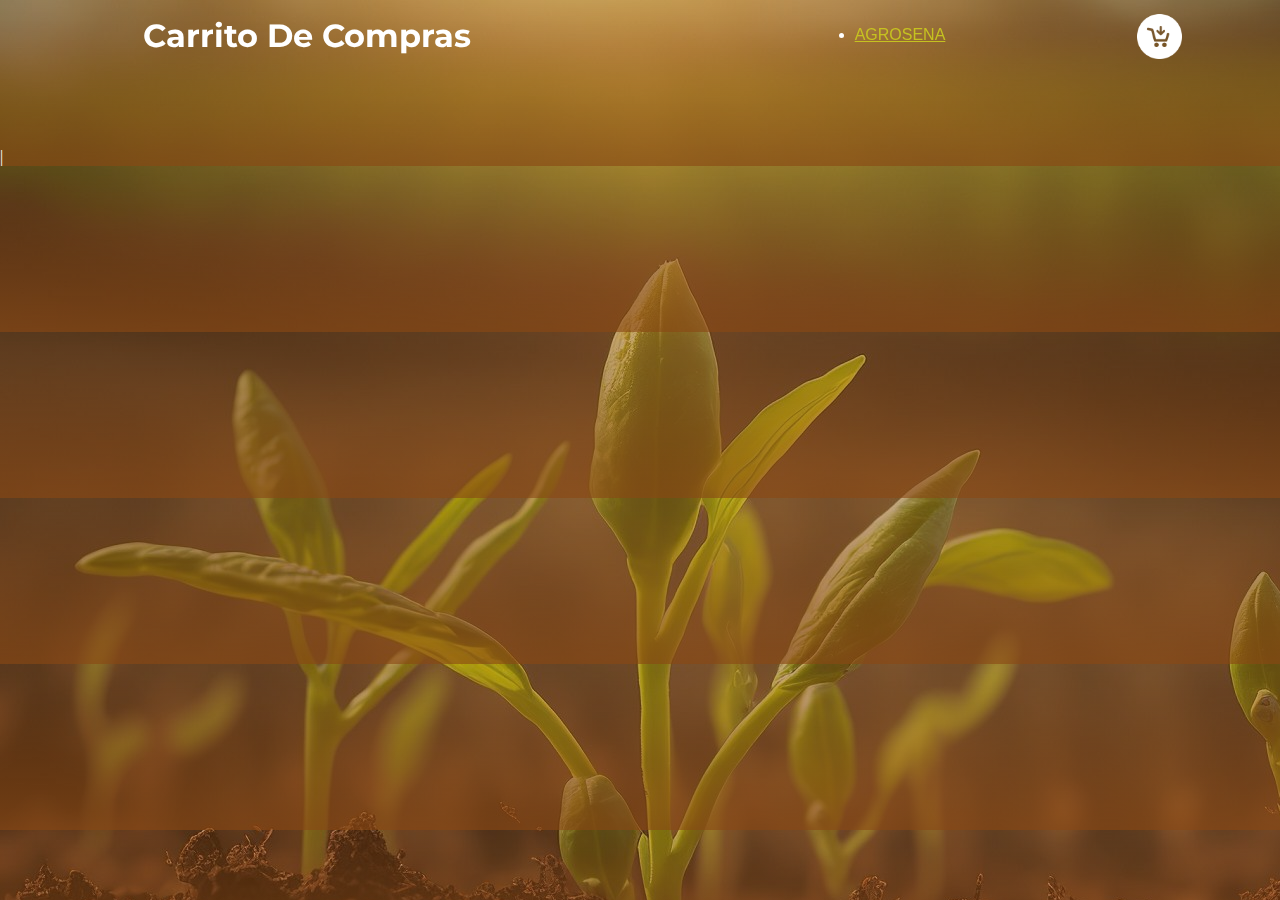
<file: Usuario/index.html>
<!DOCTYPE html>
<html lang="en">

<head>
    <meta charset="UTF-8">
    <meta http-equiv="X-UA-Compatible" content="IE=edge">
    <meta name="viewport" content="width=device-width, initial-scale=1.0">
    <link href="style.css" rel="stylesheet" type="text/css">
    <title>Carrito de compras</title>
    <link rel="preconnect" href="https://fonts.googleapis.com">
    <link rel="preconnect" href="https://fonts.googleapis.com">
    <link rel="preconnect" href="https://fonts.gstatic.com" crossorigin>
    <link href="https://fonts.googleapis.com/css2?family=Space+Grotesk:wght@400;500;600;700&display=swap"
        rel="stylesheet">
    <link rel="preconnect" href="https://fonts.googleapis.com">
    <link rel="preconnect" href="https://fonts.gstatic.com" crossorigin>
    <link href="https://fonts.googleapis.com/css2?family=Montserrat:wght@300;400;500;600;700&display=swap"
        rel="stylesheet">
        <link rel="icon" href="../Imagenes/Imagenes index1/Diseño sin título.png">

</head>

<body>

    <header id="header">
        <h1>Carrito De Compras</h1>
        <div>
        </div>
        <li class="nav-item">
            <a class="nav-link text-black" href="../html/index1.html">AGROSENA</a>
          </li>
        <div>
            <img id="carrito" class="carrito" src="../Imagenes/carrito-de-compras.png" alt="">
            <div id="numero"></div>
        </div>
    </header>

    <main>
        <div id="contenedor" class="contenedor"> </div>
    </main>
    
    <div id="contenedorCompra">
        <div class="informacionCompra" id="informacionCompra">
            <h2></h2>
            <p class="x" id="x">x</p>
        </div>

        <div class="productosCompra" id="productosCompra"></div>
        <div class="total" id="total"></div>
        <button>Finalizar Compra</button>
    </div>
|   
    <script src="main.js"></script>
</body>

</html>
</file>
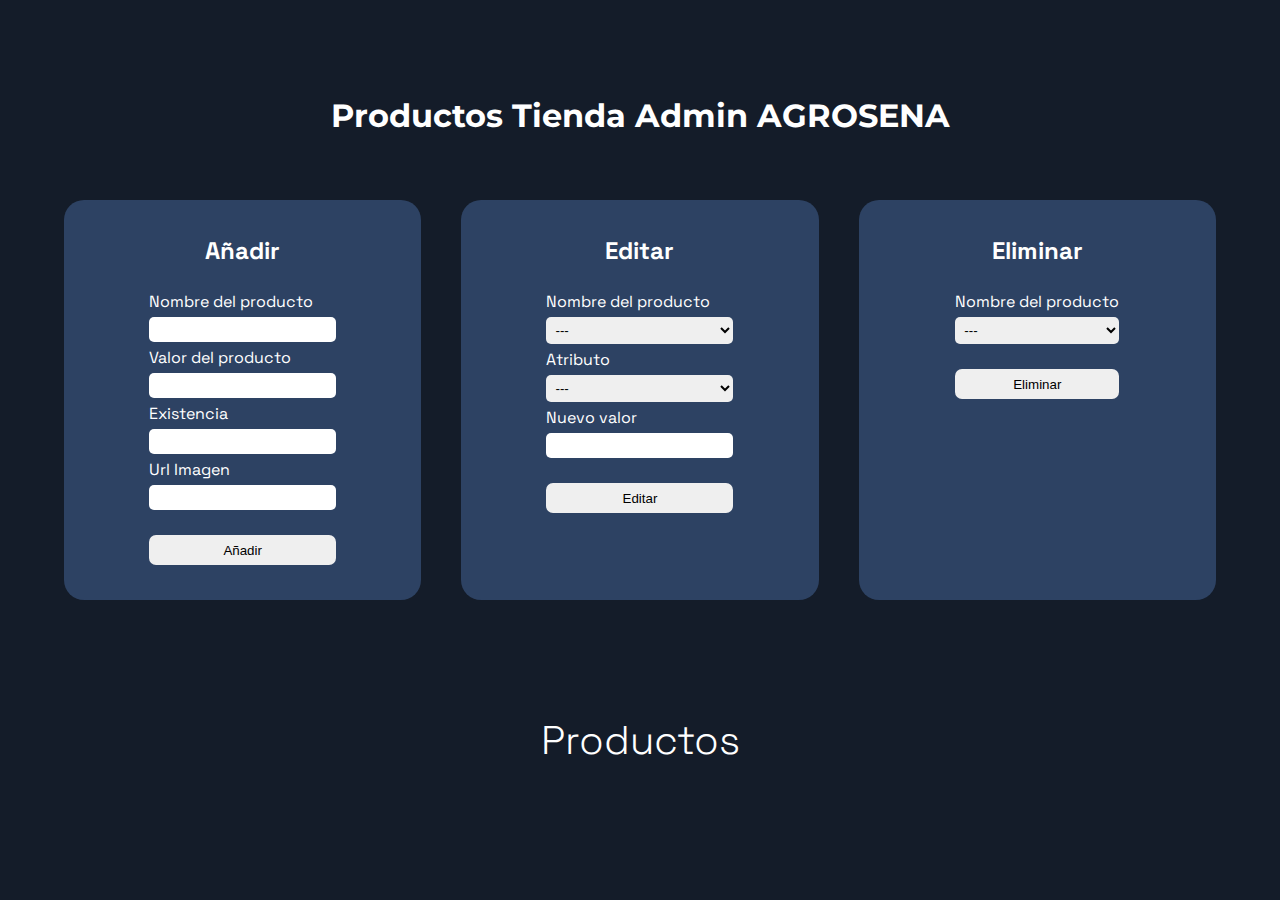
<file: Admin/admin.html>
<!DOCTYPE html>
<html lang="en">

<head>
    <meta charset="UTF-8">
    <meta http-equiv="X-UA-Compatible" content="IE=edge">
    <meta name="viewport" content="width=device-width, initial-scale=1.0">
    <title>Carrito</title>

    <link rel="stylesheet" href="style.css">

    <link rel="preconnect" href="https://fonts.googleapis.com">
    <link rel="preconnect" href="https://fonts.googleapis.com">
    <link rel="preconnect" href="https://fonts.gstatic.com" crossorigin>
    <link href="https://fonts.googleapis.com/css2?family=Space+Grotesk:wght@400;500;600;700&display=swap"
        rel="stylesheet">
    <link rel="preconnect" href="https://fonts.googleapis.com">
    <link rel="preconnect" href="https://fonts.gstatic.com" crossorigin>
    <link href="https://fonts.googleapis.com/css2?family=Montserrat:wght@300;400;500;600;700&display=swap"
        rel="stylesheet">
        <link rel="icon" href="../Imagenes/Imagenes index1/Diseño sin título.png">
</head>

<body>
    <header id="header">
        <h1>Productos Tienda Admin AGROSENA</h1>
    </header>

    <main>
        <div class="contenedor">
            <!-- Añadir -->
            <div class="añadir">
                <h2>Añadir</h2>
                <form>
                    <label>Nombre del producto</label>
                    <input type="text" id="productoAñadir" name="nombreDelProducto">

                    <label>Valor del producto</label>
                    <input type="number" id="valorAñadir">

                    <label>Existencia</label>
                    <input type="number" id="existenciaAñadir">

                    <label>Url Imagen</label>
                    <input type="text" id="ImagenAñadir">

                    <input class="button" type="button" id="botonAñadir" value="Añadir">
                </form>
            </div>
            <!-- Editar -->
            <div class="editar">
                <h2>Editar</h2>
                <form>
                    <label>Nombre del producto</label>
                    <select id="productoEditar">
                        <option value="">---</option>
                    </select>

                    <label>Atributo</label>
                    <select id="atributoEditar">
                        <option value="">---</option>
                    </select>

                    <label>Nuevo valor</label>
                    <input type="text" id="nuevoAtributo">

                    <input class="button" type="button" id="botonEditar" value="Editar">
                </form>
            </div>

            <!-- Eliminar -->
            <div class="eliminar">
                <h2>Eliminar</h2>

                <form>
                    <label>Nombre del producto</label>
                    <select id="productoEliminar">
                        <option value="">---</option>
                    </select>
                    <input class="button" type="button" id="botonEliminar" value="Eliminar">
                </form>
            </div>
        </div>

        <!-- Mostrar el mensaje -->
        <div class="contenedorMensaje">
            <div id="mensaje"></div>
        </div>

        <!-- Productos -->
        <div class="contenedorProductos">
            <h2>Productos</h2>
            <div class="mostrarProductos" id="mostrarProductos">
                
            </div>
        </div>
        </div>
    </main>

    <script src="admin.js"></script>
</body>

</html>
</file>
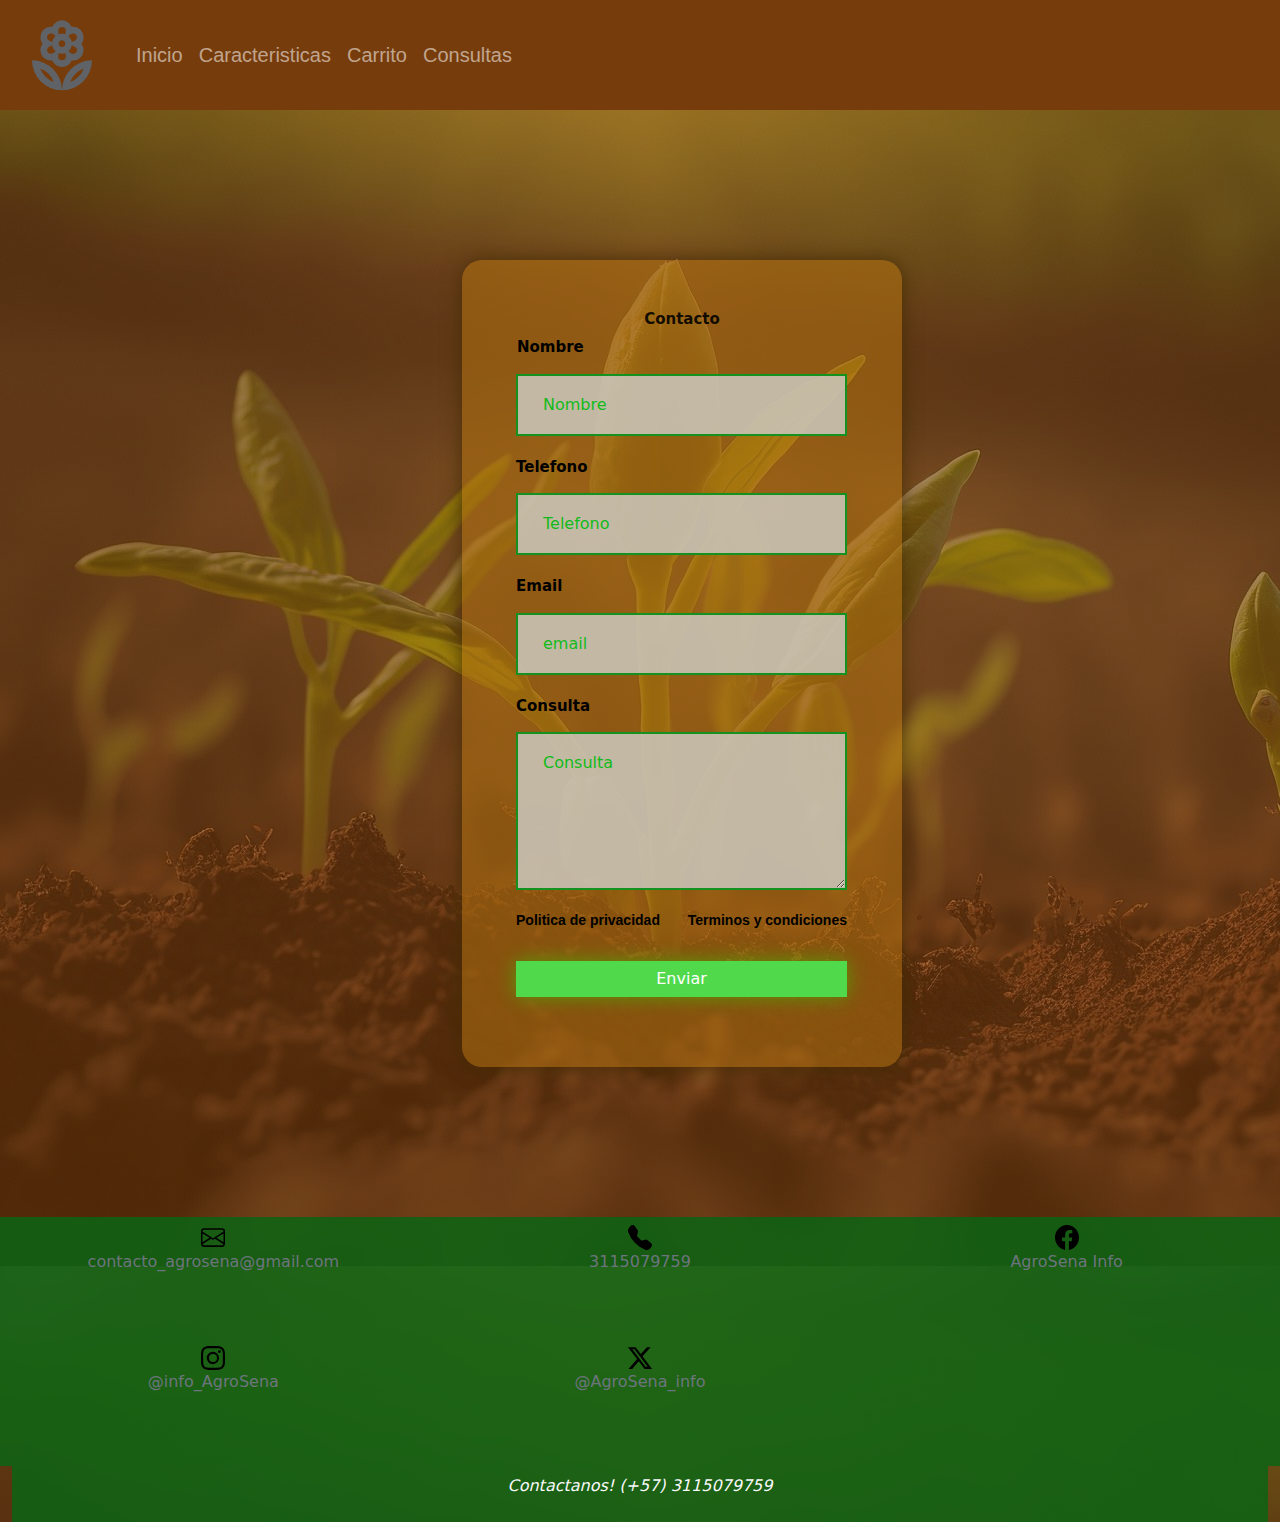
<file: html/index3.html>
<!doctype html>
<html lang="en">
  <head>
    <meta charset="utf-8">
    <meta name="viewport" content="width=device-width, initial-scale=1">
    <title>Consultas</title>
    <link href="https://cdn.jsdelivr.net/npm/bootstrap@5.3.3/dist/css/bootstrap.min.css" rel="stylesheet" integrity="sha384-QWTKZyjpPEjISv5WaRU9OFeRpok6YctnYmDr5pNlyT2bRjXh0JMhjY6hW+ALEwIH" crossorigin="anonymous">
    <link rel="preconnect" href="https://fonts.googleapis.com">
    <link rel="preconnect" href="https://fonts.gstatic.com" crossorigin>
  <link href="https://fonts.googleapis.com/css2?family=Danfo&family=Work+Sans:wght@600&display=swap" rel="stylesheet"> 
  <link rel="stylesheet" href="../Css/style3.css">
  <link rel="icon" href="../Imagenes/Imagenes index1/Diseño sin título.png">
  </head>
  <body >
    <div class="container-fluid">
      <div class="row">
        <!--NavBar-->
        <nav class="navbar navbar-expand-lg navbar-dark " style="background-color: rgb(119, 60, 11);">
          <div class="container-fluid">
              <a class="navbar-brand" href="index.html">
                  <img src="../Imagenes/Imagenes index1/local_florist_24dp_FILL0_wght400_GRAD0_opsz24.svg" alt="Logo" width="100" height="80" class="d-inline-block align-text-top">
                
                </a>
            <button class="navbar-toggler" type="button" data-bs-toggle="collapse" data-bs-target="#navbarSupportedContent" aria-controls="navbarSupportedContent" aria-expanded="false" aria-label="Toggle navigation">
              <span class="navbar-toggler-icon"></span>
            </button>
            <div class="collapse navbar-collapse" id="navbarSupportedContent">
              <ul class="navbar-nav me-auto mb-2 mb-lg-0">
                <li class="nav-item">
                  <a class="nav-link " href="../html/index1.html">Inicio</a>
                </li>
                <li class="nav-item">
                  <a class="nav-link " href="../html/index2.html">Caracteristicas</a>
                </li>
                <li class="nav-item">
                  <a class="nav-link " href="../Usuario/index.html">Carrito</a>
                </li>
                <li class="nav-item">
                  <a class="nav-link " href="../html/index3.html">Consultas</a>
                </li>
              </ul>
            </div>
          </div>
        </nav>


        <!--Formulario-->
        <div class="container" id="formulario">
          <form action="https://formsubmit.co/jordanrodriguez1707@gmail.com" method="POST">

        <h2>Contacto</h2>
        <div class="input-group">
          <label for="name">Nombre</label>
          <input type="text" name="name" id="name" placeholder="Nombre">
          <label for="phone">Telefono</label>
          <input type="tel" name="phone" id="phone" placeholder="Telefono">

          <label for="email">Email</label>
          <input type="email" name="email" id="email" placeholder="email">
          
          <label for="message">Consulta</label>
          <textarea name="message" id="message" cols="30" rows="5" placeholder="Consulta"></textarea>
          <div class="form-txt">
            <a href="">Politica de privacidad</a>
            <a href="">Terminos y condiciones</a>
          </div>

          <input class="btn" type="submit" value="Enviar">
          <input type="hidden" name="_next" value="http://127.0.0.1:5501/html/index4.html">
          <input type="hidden" name="_captcha" value="false">
        </div>
        </form>
        </div>


              <!--FOOTER-->
      <footer class="container-fluid">
        <div class="row text-center text-light fs-6 pt-2" style="background-color: rgba(12, 100, 20, 0.856);">
            <div class="col-md-4 col-sm-12 col">
                <img src="../Imagenes/Imagenes index1/envelope.svg" alt="" id="imgf">
                <p class="text-secondary">contacto_agrosena@gmail.com</p>
            </div>
            <div class="col-md-4 col-sm-12 col">
              <img src="../Imagenes/Imagenes index1/telephone-fill.svg" alt="" id="imgf">
                    <p class="text-secondary">3115079759</p>
            </div>
            <div class="col-md-4 col-sm-12 col">
                <img src="../Imagenes/Imagenes index1/facebook.svg" alt="" id="imgf">
                <p class="text-secondary"> AgroSena Info </p>
            </div>
            <div class="col-md-4 col-sm-12 col">
                <img src="../Imagenes/Imagenes index1/instagram.svg" alt="" id="imgf">
                <p class="text-secondary">@info_AgroSena</p>
            </div>
            <div class="col-md-4 col-sm-12 col">
                <img src="../Imagenes/Imagenes index1/twitter-x.svg" alt="" id="imgf">
                <p class=" text-secondary">@AgroSena_info</p>
            </div>
        </div>
          <section class="container-fluid justify-content-center d-flex col-12" style="background-color: rgba(12, 100, 20, 0.856);">
            <p class="text-light p-2 fs-6 fst-italic">Contactanos!  (+57) 3115079759</p>
          </section>
      </footer>
      </div>
    </div>
    <script src="https://cdn.jsdelivr.net/npm/@popperjs/core@2.11.8/dist/umd/popper.min.js" integrity="sha384-I7E8VVD/ismYTF4hNIPjVp/Zjvgyol6VFvRkX/vR+Vc4jQkC+hVqc2pM8ODewa9r" crossorigin="anonymous"></script>
    <script src="https://cdn.jsdelivr.net/npm/bootstrap@5.3.3/dist/js/bootstrap.min.js" integrity="sha384-0pUGZvbkm6XF6gxjEnlmuGrJXVbNuzT9qBBavbLwCsOGabYfZo0T0to5eqruptLy" crossorigin="anonymous"></script>
    <script src="https://cdn.jsdelivr.net/npm/bootstrap@5.3.3/dist/js/bootstrap.bundle.min.js" integrity="sha384-YvpcrYf0tY3lHB60NNkmXc5s9fDVZLESaAA55NDzOxhy9GkcIdslK1eN7N6jIeHz" crossorigin="anonymous"></script>
  </body>
</html>
</file>
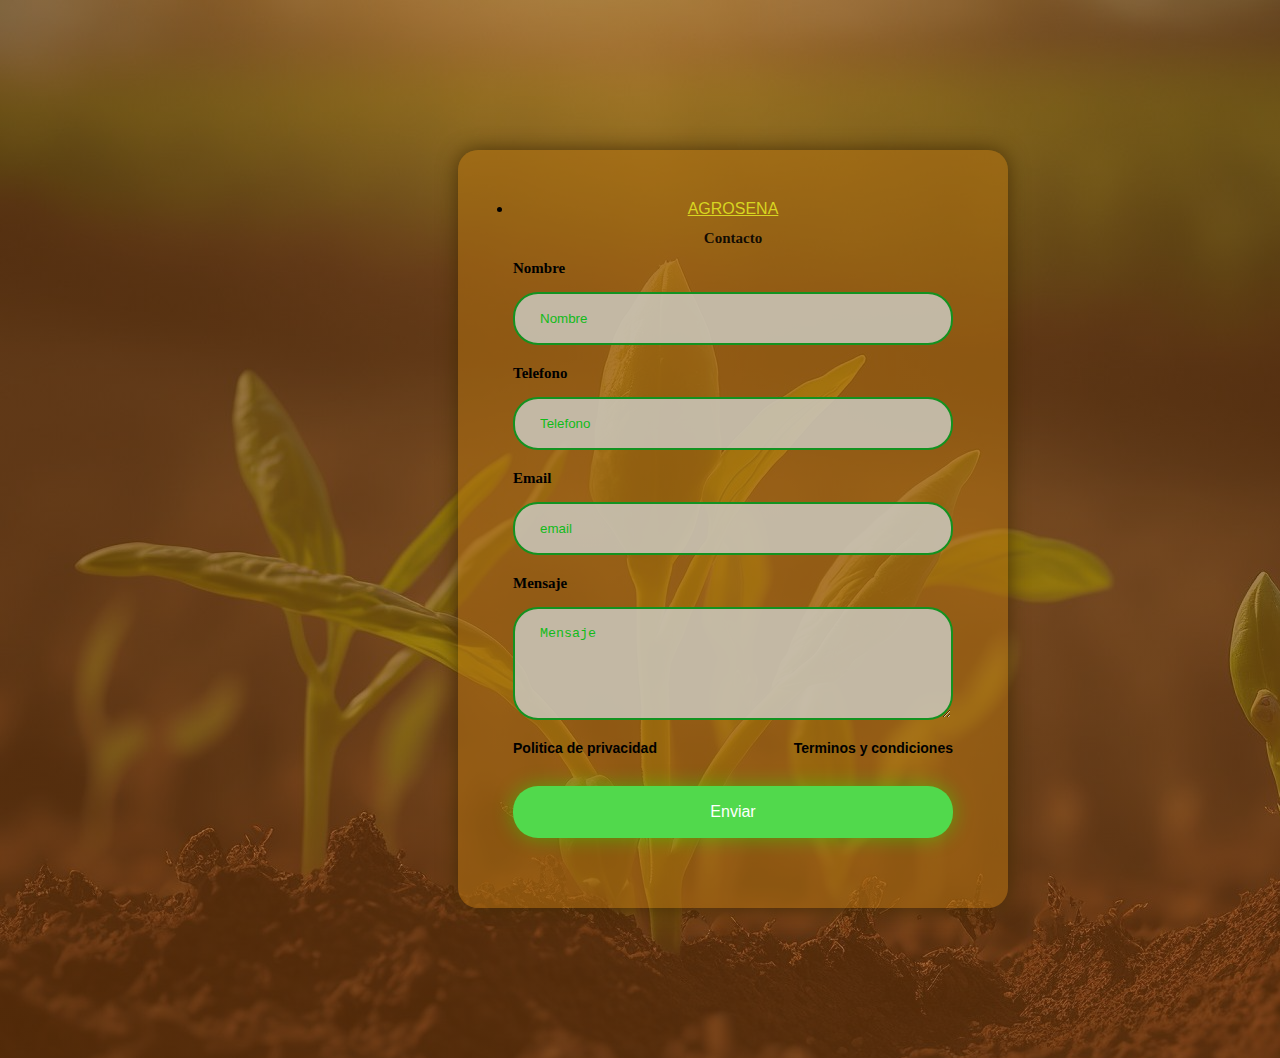
<file: html/index4.html>
<!DOCTYPE html>
<html lang="en">
<head>
    <meta charset="UTF-8">
    <meta name="viewport" content="width=device-width, initial-scale=1.0">
    <title>Consultas</title>
    <link rel="stylesheet" href="../Css/style3.css">
    <link rel="icon" href="../Imagenes/Imagenes index1/Diseño sin título.png">
</head>
<body>
    <!--Formulario-->
<div class="container-fluid justify-content-center">
    <form action="https://formsubmit.co/jordanrodriguez1707@gmail.com" method="POST">
        <li class="nav-item">
            <a class="nav-link text-black" href="../html/index1.html">AGROSENA</a>
          </li>
      <h2>Contacto</h2>
      <div class="input-group">
        <label for="name">Nombre</label>
        <input type="text" name="name" id="name" placeholder="Nombre">
        <label for="phone">Telefono</label>
        <input type="tel" name="phone" id="phone" placeholder="Telefono">
    
        <label for="email">Email</label>
        <input type="email" name="email" id="email" placeholder="email">
        
        <label for="message">Mensaje</label>
        <textarea name="message" id="message" cols="30" rows="5" placeholder="Mensaje"></textarea>
        <div class="form-txt">
          <a href="">Politica de privacidad</a>
          <a href="">Terminos y condiciones</a>
        </div>
    
        <input class="btn" type="submit" value="Enviar">
        <input type="hidden" name="_next" value="http://127.0.0.1:5501/html/index4.html">
        <input type="hidden" name="_captcha" value="false">
      </div>
    </form>
    </div>
</body>
</html>
</file>
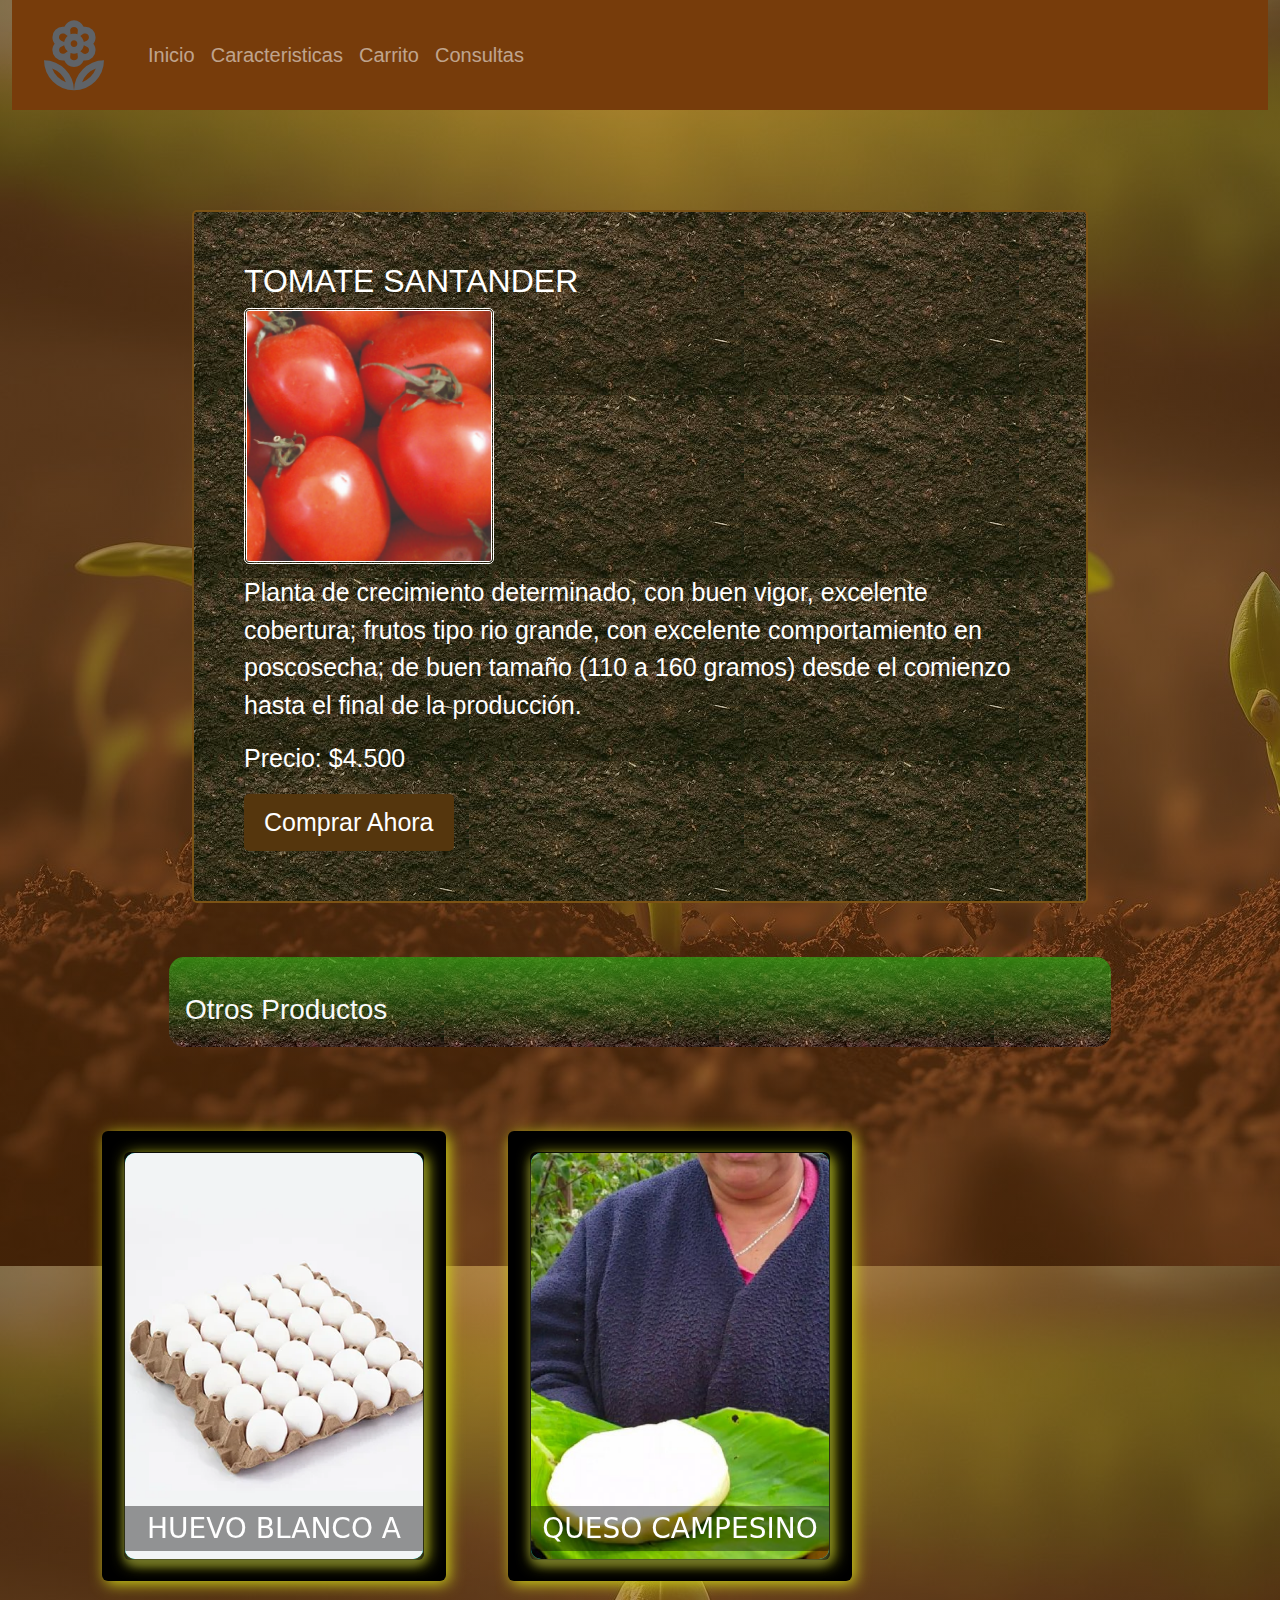
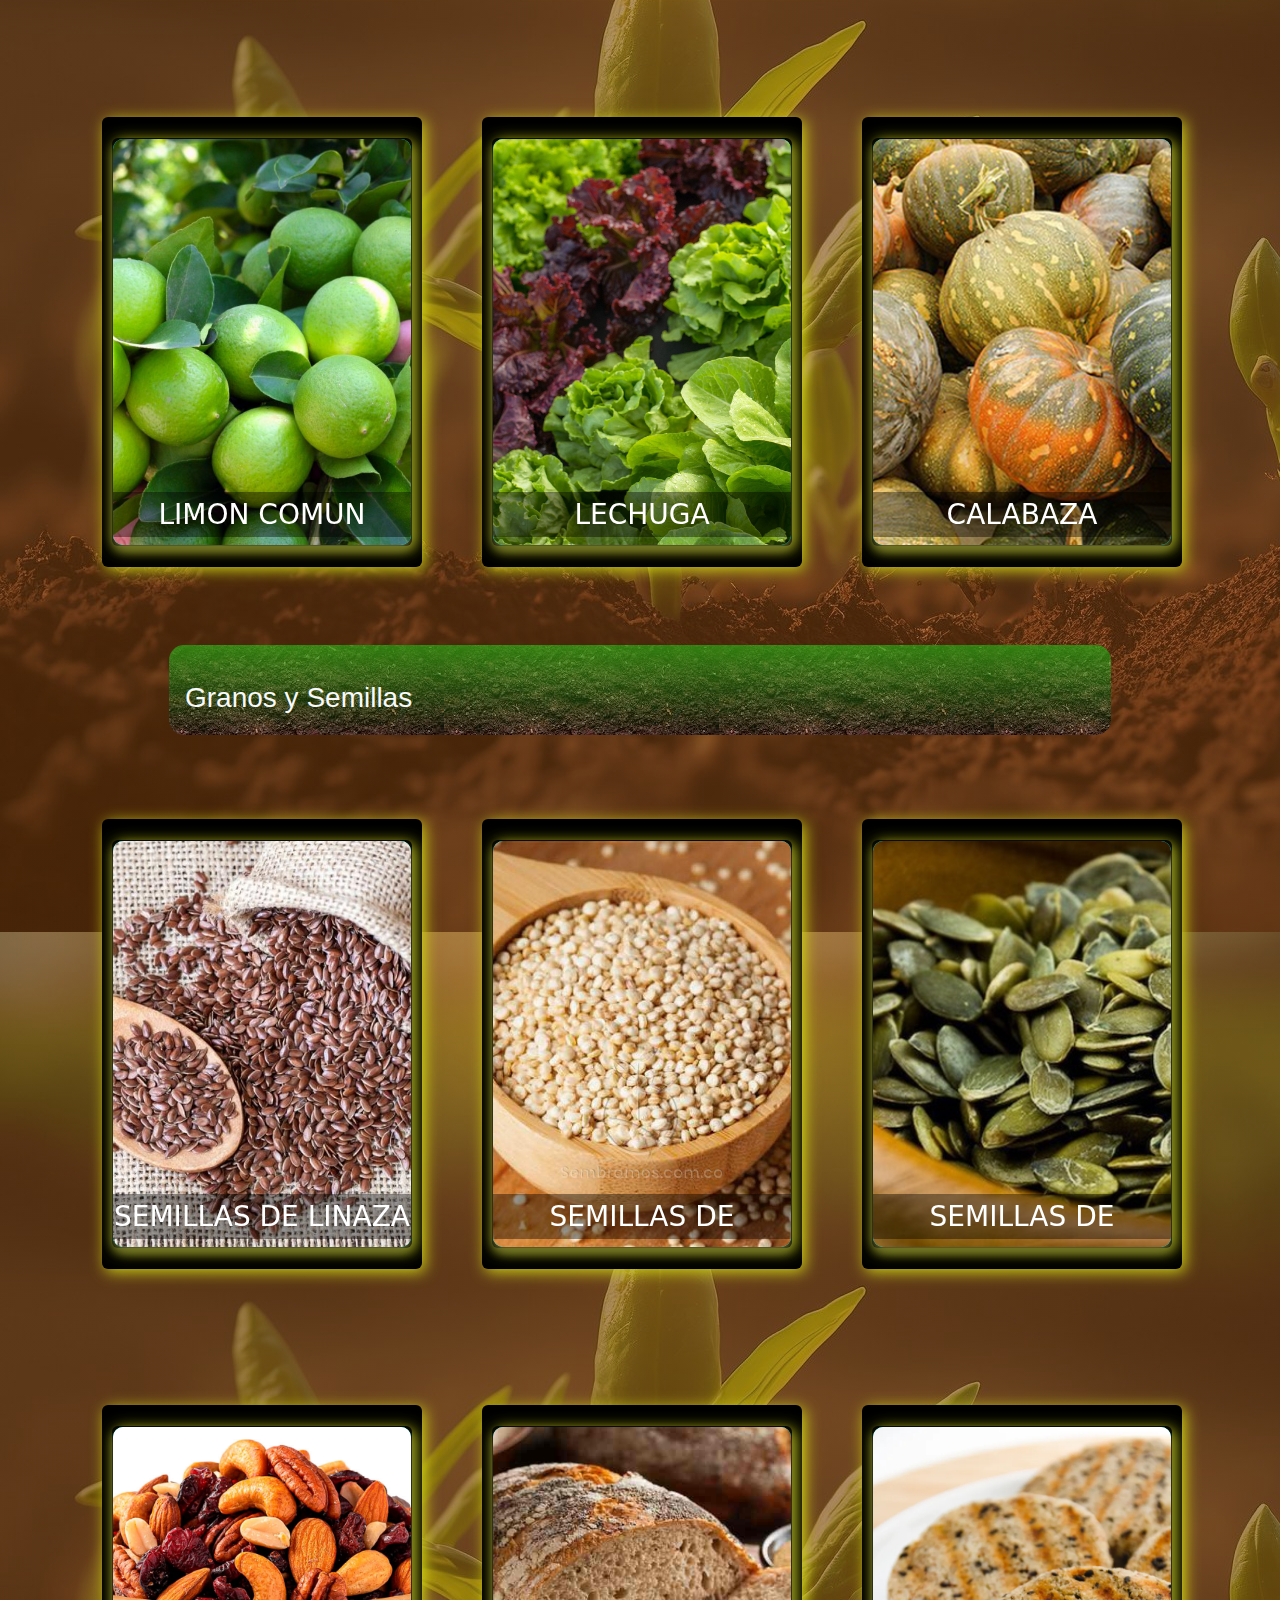
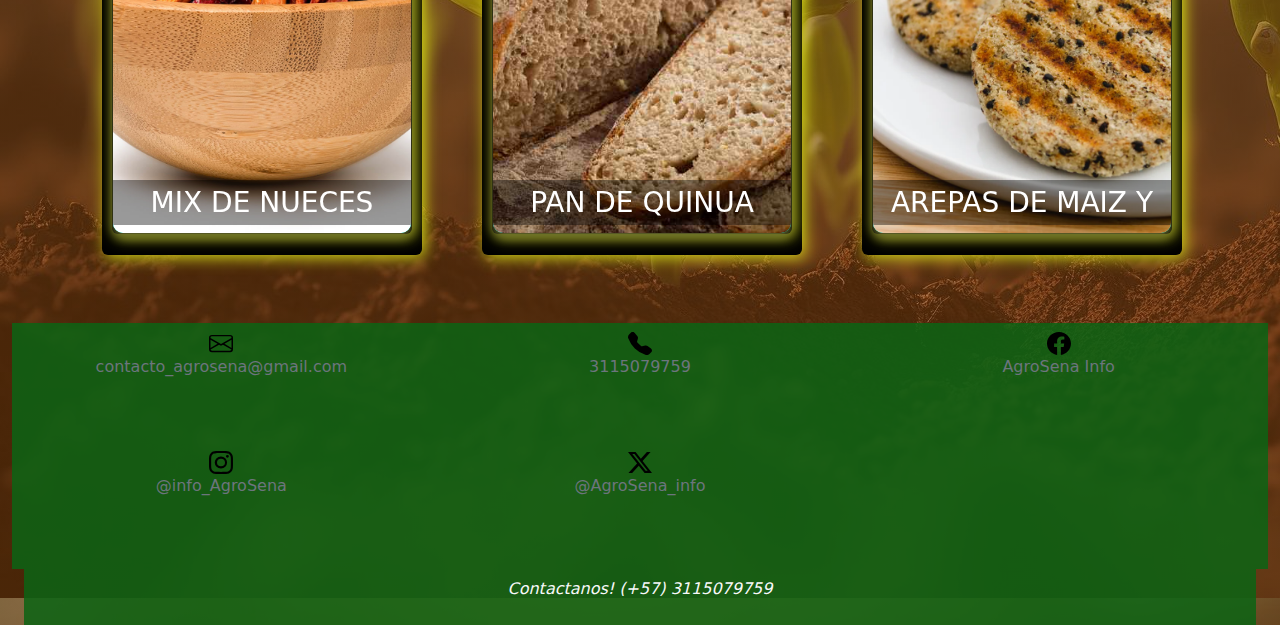
<file: html/producto1.html>
<!doctype html>
<html lang="en">
  <head>
    <meta charset="utf-8">
    <meta name="viewport" content="width=device-width, initial-scale=1">
    <title>Caracteristicas</title>
    <link href="https://cdn.jsdelivr.net/npm/bootstrap@5.3.3/dist/css/bootstrap.min.css" rel="stylesheet" integrity="sha384-QWTKZyjpPEjISv5WaRU9OFeRpok6YctnYmDr5pNlyT2bRjXh0JMhjY6hW+ALEwIH" crossorigin="anonymous">
    <link rel="preconnect" href="https://fonts.googleapis.com">
    <link rel="preconnect" href="https://fonts.gstatic.com" crossorigin>
  <link href="https://fonts.googleapis.com/css2?family=Danfo&family=Work+Sans:wght@600&display=swap" rel="stylesheet"> 
  <link rel="stylesheet" href="../Css/styleproducto.css">
  <link rel="icon" href="../Imagenes/Imagenes index1/Diseño sin título.png">
  </head>
  <body class="container-fluid">
<!--NavBar-->
<nav class="navbar navbar-expand-lg navbar-dark " style="background-color: rgb(119, 60, 11);">
  <div class="container-fluid">
      <a class="navbar-brand" href="index.html">
          <img src="../Imagenes/Imagenes index1/local_florist_24dp_FILL0_wght400_GRAD0_opsz24.svg" alt="Logo" width="100" height="80" class="d-inline-block align-text-top">
         
        </a>
    <button class="navbar-toggler" type="button" data-bs-toggle="collapse" data-bs-target="#navbarSupportedContent" aria-controls="navbarSupportedContent" aria-expanded="false" aria-label="Toggle navigation">
      <span class="navbar-toggler-icon"></span>
    </button>
    <div class="collapse navbar-collapse" id="navbarSupportedContent">
      <ul class="navbar-nav me-auto mb-2 mb-lg-0">
        <li class="nav-item">
          <a class="nav-link " href="../html/index1.html">Inicio</a>
        </li>
        <li class="nav-item">
          <a class="nav-link " href="../html/index2.html">Caracteristicas</a>
        </li>
        <li class="nav-item">
          <a class="nav-link " href="../Usuario/index.html">Carrito</a>
        </li>
        <li class="nav-item">
          <a class="nav-link " href="../html/index3.html">Consultas</a>
        </li>
      </ul>
    </div>
  </div>
</nav>

<!--overlay-->
    <div class="carousel-overlay d-flex justify-content-center me-2 p-2">
        <div class="row">
            <div class="col-sm-12 col-lg-4 offset-lg-8 text-black align-items-start d-none d-sm-block"> </div>
        </div>     
    </div>
</div>
<!--Producto Principal-->
<div class="row" id="productoprincipal">
    <div class="col-md-6 col-sm-12 col-lg-8 mt-5 mb-4 mx-auto w-75 pt-3">
        <div class="producto">
            <h2>TOMATE SANTANDER</h2>
            <img src="../Imagenes/Imagenes index1/tomatesantander.jpg" alt="Imagen del producto">
            <p>Planta de crecimiento determinado, con buen vigor, excelente cobertura; frutos tipo rio grande, con excelente comportamiento en poscosecha; de buen tamaño (110 a 160 gramos) desde el comienzo hasta el final de la producción.</p>
            <p>Precio: $4.500</p>
            <a href="../Usuario/index.html" class="boton-comprar">Comprar Ahora</a>
        </div>
    </div>
</div>
<section class="description mx-auto w-75 text-start pt-3" id="description">
  <p class="text-light mx-auto p-3 fs-3  border-1"> Otros Productos</p>
</section>

<section class="container d-flex align-items-center">
  <div class="row">
    <div class="col-md-6 col-sm-12 col-lg-6 mt-5 mb-4">
      <div class="card align-items-center" style="width: 90% ; background-color: black;">
      <div class="card bg-black">
          <div class="face front">
              <img src="../Imagenes/Imagenes index1/huevoblancoa.jpg" alt="">
             <h3>HUEVO BLANCO A</h3>
          </div>
          <div class="face back">
              <h3>Huevo Blanco A</h3>
              <p>Nutricionalmente hablando, no hay ninguna diferencia. Son igual de buenos los huevos blancos que los huevos morenos. El valor nutricional del huevo es inmenso, y da igual el color de su cáscara. Y desde el punto de vista del sabor tampoco hay notables variaciones.</p>
              <div class="link">
                  <a href="https://pazodevilane.com/cronicas-gallinero/huevos-blancos/#:~:text=Nutricionalmente%20hablando%2C%20no%20hay%20ninguna,sabor%20tampoco%20hay%20notables%20variaciones.">Detalles</a>
              </div>
          </div>
      </div>
      </div>
    </div>
    <div class="col-md-6 col-sm-12 col-lg-6 mt-5 mb-5">
      <div class="card align-items-center" style="width: 90% ; background-color: black;">
      <div class="card bg-black">
          <div class="face front">
              <img src="../Imagenes/Imagenes index1/quesocampesino.jpg" alt="">
             <h3>QUESO CAMPESINO</h3>
          </div>
          <div class="face back">
              <h3>Queso Campesino</h3>
              <p>Es un queso blando semigraso, de color blanco marfil, que en boca expresa notas a crema y mantequilla fresca. En refrigeración, su textura suele ser lisa y húmeda, ideal para la elaboración de panadería fina; es el preferido para la mesa. Comúnmente se utiliza como acompañante de la tradicional arepa paisa.</p>
              <div class="link">
                  <a href="https://www.quesodelcaqueta.co/producto/marca-colectiva/queso-campesino-pasteurizado#:~:text=Es%20un%20queso%20blando%20semigraso,de%20la%20tradicional%20arepa%20paisa.">Detalles</a>
              </div>
          </div>
      </div>
      </div>
    </div>
  </div>
  </section>
  <section class="container d-flex align-items-center">
    <div class="row">
    <div class="col-md-6 col-sm-12 col-lg-4 mt-5 mb-5">
      <div class="card align-items-center" style="width: 90% ; background-color: black; border: 2px color white;">
      <div class="card bg-black">
          <div class="face front">
              <img src="../Imagenes/Imagenes index1/limoncomun.jpg" alt="">
             <h3>LIMON COMUN</h3>
          </div>
          <div class="face back">
              <h3>Limon Comun</h3>
              <p>Si hay algo que caracteriza al limón, es su sabor ácido o agrio. De forma alargada y semiesférica, tienen una cáscara gruesa y lisa. El color de esta cáscara nos aportará información interesante y clasificaremos sus variedades en función de la época de maduración del fruto.</p>
              <div class="link">
                  <a href="https://iberiana.es/es/caracteristicas-y-variedades-de-los-limones-2/#:~:text=Principales%20caracter%C3%ADsticas%20de%20los%20limones&text=Si%20hay%20algo%20que%20caracteriza,%C3%A9poca%20de%20maduraci%C3%B3n%20del%20fruto.">Detalles</a>
              </div>
          </div>
      </div>
      </div>
    </div>
    <div class="col-md-6 col-sm-12 col-lg-4 mt-5 mb-5">
      <div class="card align-items-center" style="width: 90% ; background-color: black;">
      <div class="card bg-black">
          <div class="face front">
              <img src="../Imagenes/Imagenes index1/lechuga.jpg" alt="">
             <h3>LECHUGA</h3>
          </div>
          <div class="face back">
              <h3>Lechuga</h3>
              <p>La lechuga es un alimento que aporta muy pocas calorías por su alto contenido en agua y su escasa cantidad de hidratos de carbono, proteínas y grasas. En cuanto a su contenido en vitaminas, podemos mencionar —con aportes poco significativos— la presencia de vitamina C, folatos y provitamina A (β-carotenos).</p>
              <div class="link">
                  <a href="https://www.mapa.gob.es/es/ministerio/servicios/informacion/lechuga_tcm30-102416.pdf">Detalles</a>
              </div>
          </div>
      </div>
      </div>
    </div>
    <div class="col-md-6 col-sm-12 col-lg-4 mt-5 mb-5">
      <div class="card align-items-center" style="width: 90% ; background-color: black;">
      <div class="card bg-black">
          <div class="face front">
              <img src="../Imagenes/Imagenes index1/calabaza.jpg" alt="">
             <h3>CALABAZA</h3>
          </div>
          <div class="face back">
              <h3>Calabaza</h3>
              <p>La calabaza o zapallo es el fruto en baya de la calabacera, planta herbácea de la familia de las cucurbitáceas, de hojas grandes y ásperas, y flores de color amarillo intenso. La más utilizada en la cocina es la calabaza común, Cucurbita máxima.</p>
              <div class="link">
                  <a href="https://www.mapa.gob.es/es/ministerio/servicios/informacion/calabaza_tcm30-102444.pdf">Detalles</a>
              </div>
          </div>
      </div> 
      </div>
    </div>
  </section>
  <section class="description mx-auto w-75 text-start pt-3" id="description">
    <p class="text-light mx-auto p-3 fs-3  border-1"> Granos y Semillas</p>
  </section>


   <section class="container d-flex align-items-center">
    <div class="row">
      <div class="col-md-6 col-sm-12 col-lg-4 mt-5 mb-5">
        <div class="card align-items-center" style="width: 90% ; background-color: black; border: 2px color white;">
        <div class="card bg-black">
            <div class="face front">
                <img src="../Imagenes/Imagenes index1/semillasdelinaza.jpg" alt="">
               <h3>SEMILLAS DE LINAZA</h3>
            </div>
            <div class="face back">
                <h3>Semillas de linaza</h3>
                <p>Las semillas de linaza contienen fibra, vitaminas, minerales, proteínas, grasas vegetales saludables y antioxidantes que ayudan a prevenir el daño celular. Estas semillas son una buena fuente de fibra soluble e insoluble que ayudan a mantener sus deposiciones regulares y a prevenir el estreñimiento.</p>
                <div class="link">
                    <a href="https://medlineplus.gov/spanish/ency/patientinstructions/000728.htm#:~:text=Las%20semillas%20de%20linaza%20contienen,regulares%20y%20a%20prevenir%20el%20estre%C3%B1imiento.">Detalles</a>
                </div>
            </div>
        </div>
        </div>
      </div>
      <div class="col-md-6 col-sm-12 col-lg-4 mt-5 mb-5">
        <div class="card align-items-center" style="width: 90% ; background-color: black;">
        <div class="card bg-black">
            <div class="face front">
                <img src="../Imagenes/Imagenes index1/semillasdequinua.jpg" alt="">
               <h3>SEMILLAS DE QUINUA</h3>
            </div>
            <div class="face back">
                <h3>Semillas de Quinua</h3>
                <p>Nutricionalmente hablando, no hay ninguna diferencia. Son igual de buenos los huevos blancos que los huevos morenos. El valor nutricional del huevo es inmenso, y da igual el color de su cáscara. Y desde el punto de vista del sabor tampoco hay notables variaciones.</p>
                <div class="link">
                    <a href="https://www.quinuareal.bio/11-beneficios-de-la-quinoa-que-no-sabias-#:~:text=Es%20rica%20en%20fibra%2C%20lo,para%20el%20control%20de%20peso.">Detalles</a>
                </div>
            </div>
        </div>
        </div>
      </div>
      <div class="col-md-6 col-sm-12 col-lg-4 mt-5 mb-5">
        <div class="card align-items-center" style="width: 90% ; background-color: black;">
        <div class="card bg-black">
            <div class="face front">
                <img src="../Imagenes/Imagenes index1/semillasdecalabaza.jpg" alt="">
               <h3>SEMILLAS DE CALABAZA</h3>
            </div>
            <div class="face back">
                <h3>Semillas de Calabaza</h3>
                <p>La semilla de calabaza (Cucurbita pepo L.) es alta en aceite, proteína, y ácidos grasos no saturados (AENS), y es una importante fuente de nutrición y ganancias a nivel global. El uso de semillas de calabaza en las industrias de meriendas y aceites vegetales en los EE. UU.</p>
                <div class="link">
                    <a href="https://edis.ifas.ufl.edu/publication/HS1461">Detalles</a>
                </div>
            </div>
        </div>
        </div>
      </div>
    </div>
    </section>
    <section class="container d-flex align-items-center">
      <div class="row">
      <div class="col-md-6 col-sm-12 col-lg-4 mt-5 mb-5">
        <div class="card align-items-center" style="width: 90% ; background-color: black; border: 2px color white;">
        <div class="card bg-black">
            <div class="face front">
                <img src="../Imagenes/Imagenes index1/mixdenueces.jpg" alt="">
               <h3>MIX DE NUECES</h3>
            </div>
            <div class="face back">
                <h3>Mix de Nueces</h3>
                <p>El mix de nueces contiene los beneficios de las almendras, nueces y frutos secos, lo cual lo hace un alimento variado y muy saludable. Contiene: Arándano, Almendra, Nuez de la india, Nuez pecana, cacahuates. Un snack saludable y fácil de transportar, agregar como topping a frutas o cocteles.</p>
                <div class="link">
                    <a href="https://gramoalgrano.com/tienda/frutos-secos/mix-de-nueces/">Detalles</a>
                </div>
            </div>
        </div>
        </div>
      </div>
      <div class="col-md-6 col-sm-12 col-lg-4 mt-5 mb-5">
        <div class="card align-items-center" style="width: 90% ; background-color: black;">
        <div class="card bg-black">
            <div class="face front">
                <img src="../Imagenes/Imagenes index1/pandequinua.jpg" alt="">
               <h3>PAN DE QUINUA</h3>
            </div>
            <div class="face back">
                <h3>Pan de Quinua</h3>
                <p>El Pan de Quinua, contiene semillas, harina y hojuelas de quinua. Es libre de gluten y con un ligero toque de stevia y de sal marina. Es compacto y suave, su sabor y textura es un verdadero deleite para el paladar. Totalmente nutritivo, natural y delicioso.</p>
                <div class="link">
                    <a href="https://naruna.com.co/producto/pan-de-quinua/">Detalles</a>
                </div>
            </div>
        </div>
        </div>
      </div>
      <div class="col-md-6 col-sm-12 col-lg-4 mt-5 mb-5">
        <div class="card align-items-center" style="width: 90% ; background-color: black;">
        <div class="card bg-black">
            <div class="face front">
                <img src="../Imagenes/Imagenes index1/arepasdemaizylinaza.jpg" alt="">
               <h3>AREPAS DE MAIZ Y LINAZA</h3>
            </div>
            <div class="face back">
                <h3>Arepas de Maiz y Linaza</h3>
                <p>La Arepa de Maíz con Linaza, está elaborada a base de maíz y acompañada con semillas de linaza. Tiene un alto contenido de fibra y es libre de conservantes, de sal y sin gluten. Las Arepas de Maíz Linaza, son libres de gluten, sin sal y sin conservantes. Completamente naturales y deliciosas.</p>
                <div class="link">
                    <a href="https://amartemarket.com/producto/arepa-de-maiz-con-linaza-gluten-free/#:~:text=La%20Arepa%20de%20Ma%C3%ADz%20con,Completamente%20naturales%20y%20deliciosas.">Detalles</a>
                </div>
            </div>
        </div> 
        </div>
      </div>
    </section>
<!--FOOTER-->
<footer class="container-fluid">
    <div class="row text-center text-light fs-6 pt-2" style="background-color: rgba(12, 100, 20, 0.856);">
      <div class="col-md-4 col-sm-12 col">
        <img src="../Imagenes/Imagenes index1/envelope.svg" alt="" id="imgf">
          <p class="text-secondary">contacto_agrosena@gmail.com</p>
      </div>
      <div class="col-md-4 col-sm-12 col">
        <img src="../Imagenes/Imagenes index1/telephone-fill.svg" alt="" id="imgf">
              <p class="text-secondary">3115079759</p>
      </div>
      <div class="col-md-4 col-sm-12 col">
          <img src="../Imagenes/Imagenes index1/facebook.svg" alt="" id="imgf">
          <p class="text-secondary"> AgroSena Info </p>
      </div>
      <div class="col-md-4 col-sm-12 col">
          <img src="../Imagenes/Imagenes index1/instagram.svg" alt="" id="imgf">
          <p class="text-secondary">@info_AgroSena</p>
      </div>
      <div class="col-md-4 col-sm-12 col">
          <img src="../Imagenes/Imagenes index1/twitter-x.svg" alt="" id="imgf">
          <p class=" text-secondary">@AgroSena_info</p>
      </div>
    </div>
    <section class="container-fluid justify-content-center d-flex col-12" style="background-color: rgba(12, 100, 20, 0.856);">
      <p class="text-light p-2 fs-6 fst-italic">Contactanos!  (+57) 3115079759</p>
  </section>
</footer>
    <script src="https://cdn.jsdelivr.net/npm/@popperjs/core@2.11.8/dist/umd/popper.min.js" integrity="sha384-I7E8VVD/ismYTF4hNIPjVp/Zjvgyol6VFvRkX/vR+Vc4jQkC+hVqc2pM8ODewa9r" crossorigin="anonymous"></script>
    <script src="https://cdn.jsdelivr.net/npm/bootstrap@5.3.3/dist/js/bootstrap.min.js" integrity="sha384-0pUGZvbkm6XF6gxjEnlmuGrJXVbNuzT9qBBavbLwCsOGabYfZo0T0to5eqruptLy" crossorigin="anonymous"></script>
    <script src="https://cdn.jsdelivr.net/npm/bootstrap@5.3.3/dist/js/bootstrap.bundle.min.js" integrity="sha384-YvpcrYf0tY3lHB60NNkmXc5s9fDVZLESaAA55NDzOxhy9GkcIdslK1eN7N6jIeHz" crossorigin="anonymous"></script>
  </body>
</html>
</file>
<file: Usuario/style.css>
* {
    margin: 0;
    padding: 0;
    box-sizing: border-box;
    color: rgb(255, 255, 255);
}
body {
    background-image: linear-gradient(rgba(138, 73, 19, 0.466), rgba(138, 72, 19, 0.801)),
                  url("../Css/cultivos-sanos-agricultura-sostenible-2.jpg");
                  padding-top: 80px;
}
h1{
    font-family: 'Montserrat', sans-serif;
    text-align: center;
    margin: 30px 0px;
}
img {
    width: 320px;
    height: 340px;
    object-fit: cover;
    border-radius: 20px 20px 0px 0px;
}
header{
    display: flex;
    align-items: center;
    justify-content: center;
    gap:15%;
    height: 70px;
    top: 0;
    position: fixed;
    width: 100%;

}
.scroll{
    background-color: aliceblue;
    box-shadow: .1rem .2rem .3rem #73cc20;
}
.scroll img{
    filter: invert(15%);
}           
.scroll h1{
    color: #437e21;
}
.carrito{
    filter: invert(100%);
    width: 45px;
    height: auto;
    position: absolute;
    top: 14px;
    cursor: pointer;
}
.contenedor{
    display: flex;
    justify-content: center;
    flex-wrap: wrap;
    gap: 50px;
    margin-bottom: 20px;
}
.contenedor>div{
    box-shadow: 0px 0px 5px 0px rgba(0, 0, 0, 0.75);
    background-color: #437e21;
    border-radius: 20px;
}
.contenedor>div:hover{
    background-color: #437e21;
}

.informacion{
    height: 150px;
    display: flex;
    justify-content: center;
    align-items: center;
    flex-direction: column;
    gap:15px;
}
.informacion>p:first-child{
    font-family: 'Montserrat', sans-serif;
    font-size: 25px;
    font-weight: 300;
}
.informacion .precio {
    font-size: 20px;
    font-weight: 500;
}
.informacion .precio span{
    font-size: 17px;
    font-weight: 300;
}
.informacion button{
    background-color: #69350b;
    width: 100px;
    height: 35px;
    border-radius: 10px;
    border: none;

    font-size: 17px;
    font-weight: 300;
    cursor: pointer;
}
.informacion button:hover{
    background-color: #918f1a;
}

.infromacio button:active{
    background-color: white;
    color: black;
}

.diseñoNumero {
    padding: 10px;
    background-color: red;
    border-radius: 100%;
    width: 20px;
    height: 20px;
    font-size: 10px;
    position: relative;
    top: -12px;

    left: 30px;
    z-index: 1;
    display: flex;
    justify-content: center;
    align-items: center;
}

.contenedorCompra{
    display: flex;
    align-items: center;
    justify-content: center;
    width: 100%;
    height: 100%;
    position: fixed;
    top:0px;
    background-color: rgba(153, 129, 109, 0.6);
    flex-direction:column;
    gap:35px;
}

.informacionCompra{
    width: 500px;
    height: 500px;
    background-color: #8b521b;
    border-radius: 25px;
    display: flex;
    align-items: flex-start;
    justify-content: flex-start;
    position: fixed;
}

.informacionCompra h2{
    font-weight: 300;
    margin: 50px 0px 0px 50px;
    font-size: 32px;
    width: 100%;
}

.x{
    padding-top: 30px;
    padding-right: 30px;
    cursor: pointer;
    font-size: 20px;
    color: white;
}

.productosCompra{
    font-size: 17px;
    position: relative;
    z-index: 1;
    display: flex;
    justify-content: flex-start;
    flex-direction: column;
    width: 450px;
    height: 30%;
    overflow-y: auto;
    margin-top: 50px;
}

.productosCompra > div {
    margin: 0px 45px;
    padding: 20px 0px;
    width: auto;
    border-bottom: 1px dotted black;
    display: flex;
    justify-content: space-between;
}

.productosCompra::-webkit-scrollbar{
    width: 7px;
    background-color: #4175c9;
    border-radius: 5px;
}

.productosCompra::-webkit-scrollbar-thumb{
    background: white ;
    border-radius: 3px;
}

.img{
    display: flex;
    flex-direction: row;
    align-items: center;
}

.productosCompra img{
    width: 25px;
    height: auto;
    margin-right:10px;
    border-bottom: none ;
    cursor: pointer;
}

.total{
    z-index: 1;
    display: flex;
    align-items: flex-start;
    justify-content: space-between;
    gap: 150px;
    font-size: 27px;
    font-weight: 700;
}

.total span{
    font-weight: 300;
}

.contenedorCompra > button{
    z-index: 1;
    background-color: #69350b;
    width: 300px;
    height: 45px;
    border-radius: 10px ;
    border: none;

    font-size: 17px;
    font-weight: 300;
}

.contenedorCompra > button:hover{
    background-color: white;
    color: black;
}

.none>div,
.none button, 
.none p{
    width: 0px;
    height: 0px;
    font-size: 0px;
    border: 0px;
}

.soldOut{
    background-color: red;
    padding: 7px 10px;
    border-radius: 10px;
}
.botonTrash{
    background-color: rgba(0, 0, 0, 0);
    border:none;
    display: flex;
    justify-content: center;
    align-items: center;
}

a {
    font-family: 'Franklin Gothic Medium', 'Arial Narrow', Arial, sans-serif;
    color: rgba(202, 202, 30, 0.918);
}
</file>
<file: Admin/style.css>
* {
    margin: 0;
    padding: 0;
    box-sizing: border-box;
    color: white;
}

body {
    font-family: 'Space Grotesk', sans-serif;
    background-color: #141C29;
    padding-top: 80px;
}

h1 {
    font-family: 'Montserrat', sans-serif;
    text-align: center;
    margin: 30px 0px;
}

img {
    width: 320px;
    height: 340px;
    object-fit: cover;
    border-radius: 20px 20px 0px 0px;
}

header {
    display: flex;
    align-items: center;
    justify-content: center;
    gap: 15%;
    height: 70px;

    width: 100%;
}

.contenedor {
    display: flex;
    justify-content: space-between;
    align-items: flex-start;
    margin: 50px auto 45px auto;
    width: 90%;
    flex-wrap: wrap;
    gap: 40px;
}

.contenedor>div {
    display: flex;
    align-items: center;
    justify-content: flex-start;
    background-color: #2D4263;
    height: 400px;
    width: 400px;
    border-radius: 20px;
    flex-direction: column;
    padding-top: 35px;
    gap: 25px;
    flex: 1 1 300px;
}

.contenedor>div>form {
    display: flex;
    flex-direction: column;
    gap: 5px;
}

.contenedor>div>form>input,
select {
    border-radius: 5px;
    border: none;
    padding: 5px;
    color: black;
}
option{
    color: black;
}

.contenedor .button {
    margin-top: 20px;
    height: 30px;
    border-radius: 7px;
    border: none;
    color: black;
}

.contenedorProductos h2 {
    text-align: center;
    padding-bottom: 20px;
    font-weight: 300;
    font-size: 40px;
}

.mostrarProductos {
    width: 90%;
    margin: auto;
    display: flex;
    justify-content: center;
    gap: 50px;
    margin-bottom: 100px;
    flex-wrap: wrap;
}

.mostrarProductos>div {
    box-shadow: 0px 0px 5px 0px rgba(0, 0, 0, 0.75);
    background-color: #2D4263;
    border-radius: 20px;
}

.informacion {
    height: 150px;
    display: flex;
    justify-content: center;
    align-items: center;
    flex-direction: column;
    gap: 15px;
}

.informacion>p:first-child {
    font-family: 'Montserrat', sans-serif;
    font-size: 25px;
    font-weight: 300;
}

.informacion .precio {
    font-size: 20px;
    font-weight: 500;
}


.contenedorMensaje {
    display: flex;
    justify-content: center;
    width: 100%;
    margin-left: auto;
    height: 70px;
}

.repetidoError,
.realizado,
.llenarCampos,
.noExsiteError {
    margin: 15px 0px;
}

.llenarCampos::after,
.noExsiteError::after,
.repetidoError::after,
.realizado::after {
    background-color: red;
    font-size: 17px;
    padding: 10px;
    border-radius: 10px;
}

.realizado::after {
    content: 'Realizado';
    background-color: green;
}

.repetidoError::after {
    content: 'Este elemento ya existe';
}

.llenarCampos::after {
    content: 'Por favor compruebe que todos los campos estan llenos';
}

.noExsiteError::after {
    content: 'Este elemento no existe';
}
</file>
<file: Css/style3.css>
body {
    background-image: linear-gradient(rgba(119, 60, 11, 0.616), rgba(119, 60, 11, 0.678)),
                  url("./cultivos-sanos-agricultura-sostenible-2.jpg");


}


nav{
font-family: 'Gill Sans', 'Gill Sans MT', Calibri, 'Trebuchet MS', sans-serif;
font-optical-sizing: auto;
font-weight: weight;
font-style: normal;
font-size: 20px;
color: white;
}



/* iMG FOOTER */
#imgf{
    width: 20%;
    height: 20%;
    object-fit: contain;
}

/*Formulario*/
form {
  background-color: #b171108e;
  padding: 50px 55px;
  box-shadow: 0 0 20px rgba(65, 43, 3, 0.856);
  border-radius: 20px;
  text-align: center;
  width: 440px;
  margin-bottom: 150px;
  margin-left: 450px;
  margin-top: 150px;
}

.input-group {
  display: flex;
  flex-direction: column;
  text-align: left;
}

h2 {
  color: rgba(0, 0, 0, 0.89);
  font-size: 15px;
  font-weight: 600;
}
label{
  color: rgb(0, 0, 0);
  font-size: 15px;
  font-weight: 600;
  margin-bottom: 15px;
}

input, textarea {
  padding: 17px 25px;
  border-radius: 25px;
  margin-bottom: 20px;
  background-color: rgba(201, 197, 184, 0.877);
  border: 2px solid #139220;
  color: #000000c9;
  outline: none;
}

input::placeholder, textarea::placeholder {
  color: #11bb19;
}

.form-txt {
  margin-bottom: 30px;
  display: flex;
  justify-content: space-between;
  text-align: center;
}

.form-txt a {
  color: #000000;
  font-size: 14px;
  font-weight: 600;
  text-decoration: none;
}

.btn {
  font-size: 16px;
  color: #ffffff;
  border: 0;
  border-radius: 25px;
  background-color: #51d94c;
  box-shadow: 0 0 20px rgba(25, 254, 0, 0.4);
  cursor: pointer;
}


.btn:hover {
  background-color: #50e048;

}

a {
  font-family: 'Franklin Gothic Medium', 'Arial Narrow', Arial, sans-serif;
  color: #d8d521;
}
</file>
<file: Css/styleproducto.css>
body {
    background-image: linear-gradient(rgba(119, 60, 11, 0.521), rgba(119, 60, 11, 0.616)),
                  url("./cultivos-sanos-agricultura-sostenible-2.jpg");
                  
}

/*Carousel overlay*/


/*Textos Parrafos y titulos del overlay*/
/*Textos Parrafos y titulos del overlay*/
.textParrafo {
    font-family: 'Gill Sans', 'Gill Sans MT', Calibri, 'Trebuchet MS', sans-serif;
    font-weight: 1500;
    font-style: normal;
    font-size: 25px;
}

.textTitulo {
    font-family: 'Gill Sans', 'Gill Sans MT', Calibri, 'Trebuchet MS', sans-serif;
    font-optical-sizing: auto;
    font-weight: weight;
    font-style: normal;
}

.text2Parrafo {
    font-family: 'Gill Sans', 'Gill Sans MT', Calibri, 'Trebuchet MS', sans-serif;
    font-optical-sizing: auto;
    font-weight: weight;
    font-style: normal;
}
.text2Titulo {
    font-family: 'Gill Sans', 'Gill Sans MT', Calibri, 'Trebuchet MS', sans-serif;
    font-optical-sizing: auto;
    font-weight: weight;
    font-style: normal;
}

.overText2{
    position:absolute;
    top: 0;
    left: 0;
    width:  100%;
    height: 100%;
    background-color: rgba(0, 0, 0, 0.4);
}
#description {
    margin: 10px;
    background-image: linear-gradient(rgba(56, 151, 18, 0.829), rgba(35, 148, 13, 0)), url("./fondo\ description.jpg");
    font-family: 'Gill Sans', 'Gill Sans MT', Calibri, 'Trebuchet MS', sans-serif;
    font-style: normal;
    font-size: 15px;
    border-radius: 15px;
    
}

nav{
  font-family: 'Gill Sans', 'Gill Sans MT', Calibri, 'Trebuchet MS', sans-serif;
  font-optical-sizing: auto;
  font-weight: weight;
  font-style: normal;
  font-size: 20px;
  color: white;
}
/*Carousel overlay*/


/* Media Quest*/
@media(max-width:768px){
    #description{
        width: 90% !important;
    }
}    

#imgf{
    width: 20%;
    height: 20%;
    object-fit: contain;
}

/* Imagenes y texto del container cards*/

.card {
    box-shadow: rgb(206, 209, 23) 3px 3px 15px;
    position: relative;
    width: 300px;
    height: 450px;
    margin: 20px;
}

.card .face {
    position: absolute;
    width: 100%;
    height: 100%;
    backface-visibility: hidden;
    border-radius: 10px;
    overflow: hidden;
    transition: .5s;
    background-color: aqua;
}

.card .front {
    transform: perspective(600px) rotateY(0deg);
    box-shadow: 0 5px 10px #676b2d;
    background-color: aqua;
}

.card .front img {
    position: absolute;
    width: 100%;
    height: 100%;
    object-fit: cover;
}

.card .front h3 {
    position: absolute;
    bottom: 0;
    width: 100%;
    height: 45px;
    line-height: 45px;
    color: #ffffff;
    background: rgba(0,0,0,.4);
    text-align: center;
}

.card .back {
    transform: perspective(600px) rotateY(180deg);
    background: rgba(202, 136, 14, 0.795);
    padding: 15px;
    color: #f3f3f3;
    display: flex;
    flex-direction: column;
    justify-content: space-between;
    text-align: center;
    box-shadow: 0 5px 10px #000;
}
.card .back .img{
    position: relative;
}
.card .back .link {
    border-top: solid 1px #f3f3f3;
    height: 50px;
    line-height: 50px;
}

.card .back .link a {
    color: #f3f3f3;
}

.card .back h3 {
    font-size: 30px;
    margin-top: 20px;
    letter-spacing: 2px;
}

.card .back p {
    letter-spacing: 1px;
} 

.card:hover .front {
    transform: perspective(600px) rotateY(180deg);
}

.card:hover .back {
    transform: perspective(600px) rotateY(360deg);
}

.producto {
    background-image: linear-gradient(rgba(86, 175, 34, 0.11), rgba(33, 110, 9, 0.171)),
    url("./fondo\ description.jpg");
    align-items: center;
    border: 2px solid #7c5315;
    border-radius: 5px;
    padding: 50px;
    margin: 20px;
    font-family: 'Gill Sans', 'Gill Sans MT', Calibri, 'Trebuchet MS', sans-serif;
    font-size: 25px;
    color: #ffffff;

}

.producto img {
    justify-content: center;
    max-width: 250px;
    height: auto;
    border-radius: 5px;
    border-style: double;
    margin-bottom: 10px;
    align-items: center;
}

.boton-comprar {
    background-color: #55360d;
    color: white;
    padding: 10px 20px;
    text-align: center;
    text-decoration: none;
    display: inline-block;
    border-radius: 5px;
    cursor: pointer;
}
</file>
